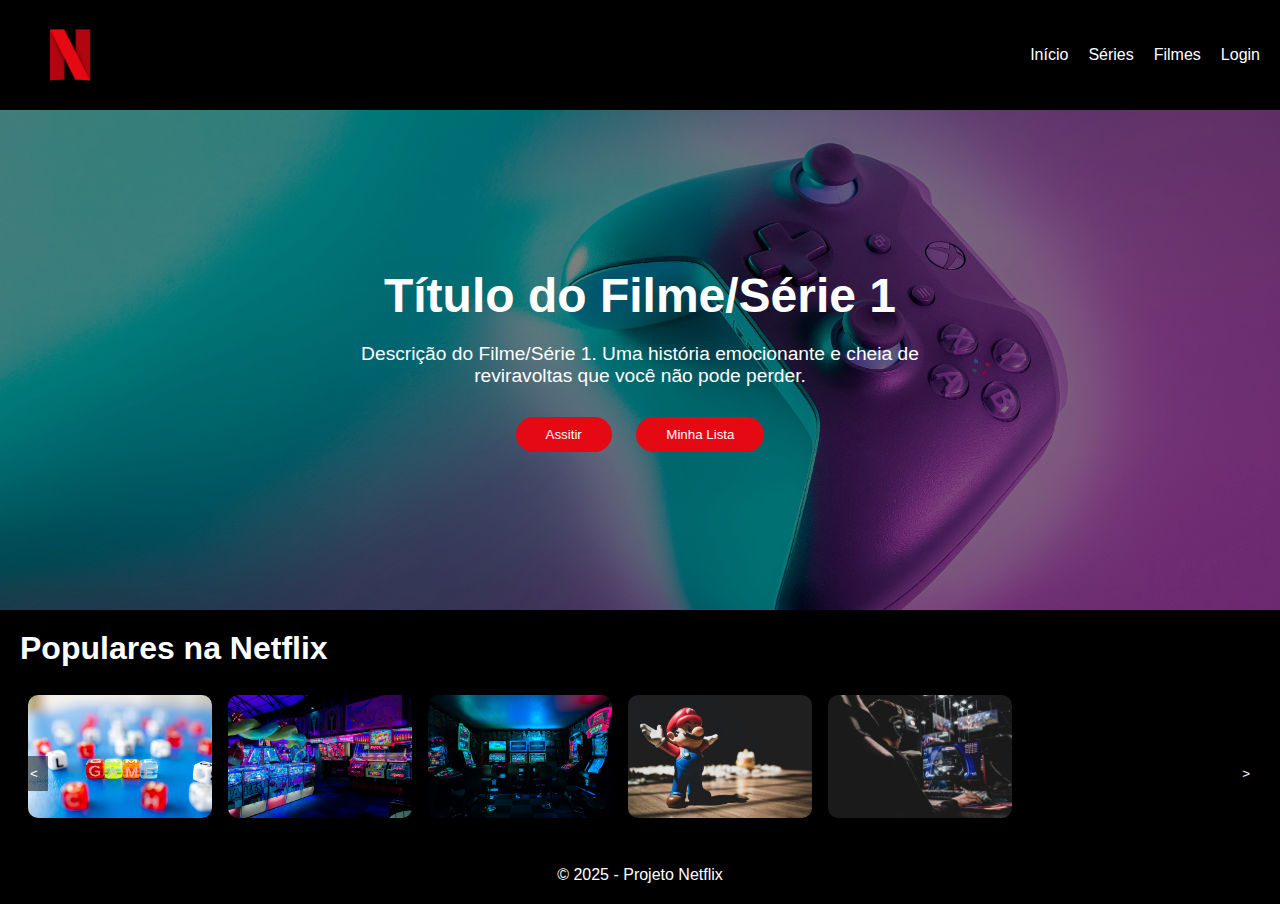
<file: index.html>
<!DOCTYPE html>
<html lang="pt-br">
    <head>
        <meta charset="UTF-8">
        <meta name="viewport" content="width=device-width, initial-scale=1.0">
        <!-- CSS EXTERNO -->
        <link rel="stylesheet" href="./src/css/estilo.css">
        <link rel="icon" href="../assets/logo.png">
        <title>Projeto Netflix</title>
    </head>
    <body>
        <header class="cabecalho">
            <nav class="cabecalho-nav">
                <img src="./src/assets/logo.png" alt="logo" class="logo">
                <ul class="cabecalho-menu">
                    <li><a href="index.html">Início</a></li>
                    <li><a href="#">Séries</a></li>
                    <li><a href="#">Filmes</a></li>
                    <li><a href="./src/pages/perfil.html">Login</a></li>
                </ul>
            </nav>
        </header>

        <main class="principal">
            <section class="banner">
                <div class="banner-conteudo">
                    <h1 class="banner-titulo">Coach City- Treino Pra Vida</h1>
                    <p class="banner-descricao">Com grandes códigos vem grandes projetos</p>
                    <button class="banner-assistir">Assitir</button>
                    <button class="banner-assistir">Minha Lista</button>
                </div>
            </section>
            <section class="sessao-filmes">
                <h2 class="filme-titulo">Populares na Netflix</h2>
                <div class="carrossel">
                    <div class="carrossel-lista">
                        <div class="carrossel-item"><img src="./src/assets/Game1.jpg"  alt="filme 1"></div>
                        <div class="carrossel-item"><img src="./src/assets/Game2.jpg"  alt="filme 2"></div>
                        <div class="carrossel-item"><img src="./src/assets/Game3.jpg"  alt="filme 3"></div>
                        <div class="carrossel-item"><img src="./src/assets/Game4.jpg"  alt="filme 4"></div>
                        <div class="carrossel-item"><img src="./src/assets/Game5.jpg"  alt="filme 5"></div>   
                    </div>
                    <button class="btn-carrossel btn-anterior">&lt;</button>
                    <button class="btn-carrossel btn-proximo">&gt;</button>
                </div>
            </section>
        </main>
        <footer>
            <p>&copy; 2025 - Projeto Netflix</p>
        </footer>

        <!--JS EXTERNO -->
        <script src="./src/js/script.js"></script>
    </body>
</html>
</file>
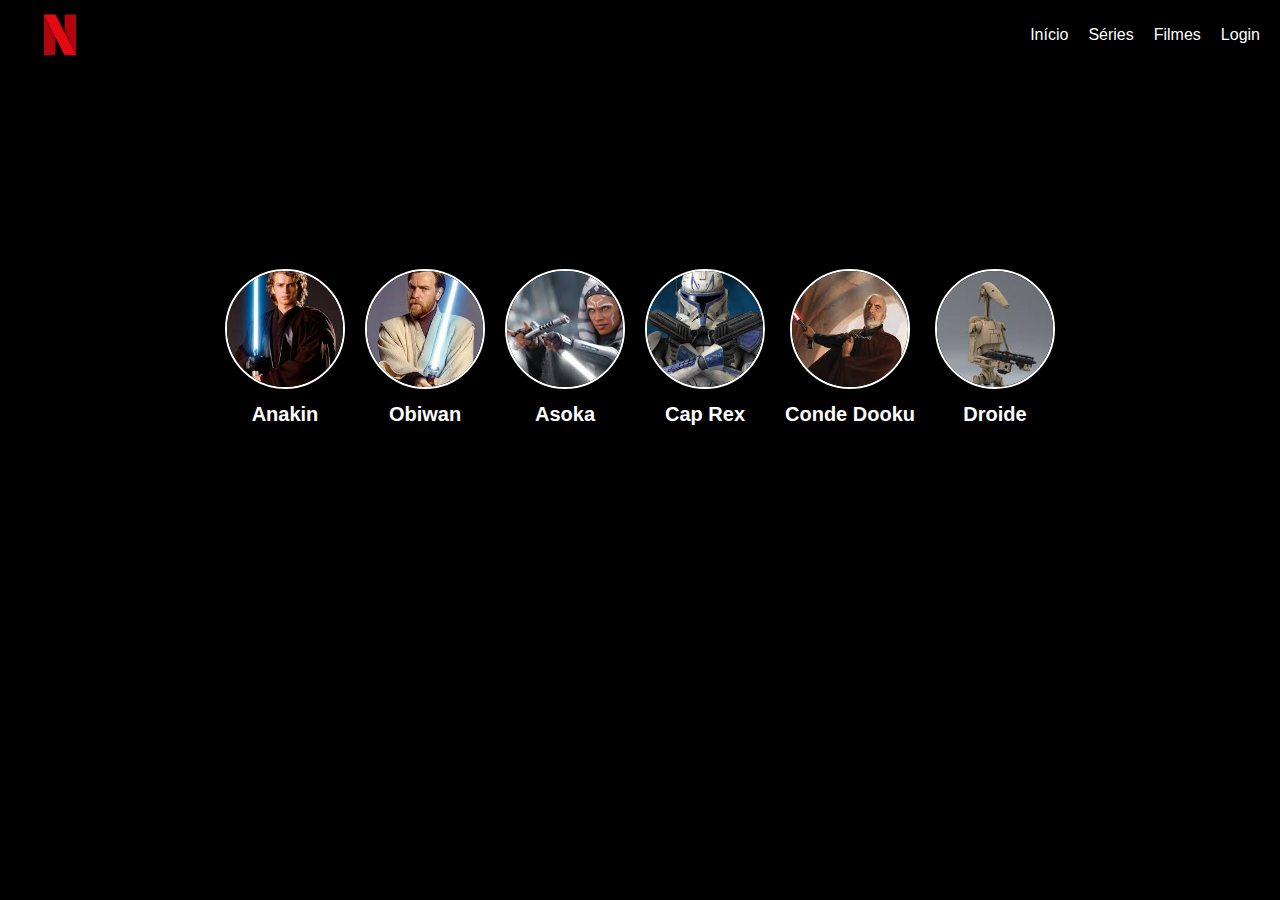
<file: perfil.html>
<!DOCTYPE html>
<html lang="pt-br">
<head>
    <meta charset="UTF-8">
    <meta name="viewport" content="width=device-width, initial-scale=1.0">
    <title>Perfis | Projeto Netflix</title>
    <link rel="stylesheet" href="./src/css/perfil.css">
    <link rel="icon" href="../assets/logo.png">
</head>
<body>
    <header class="cabecalho">
        <nav class="cabecalho-nav">
            <img src="./src/assets/logo.png" alt="logo" class="logo">
            <ul class="cabecalho-menu">
                <li><a href="../../index.html">Início</a></li>
                <li><a href="#">Séries</a></li>
                <li><a href="#">Filmes</a></li>
                <li><a href="perfil.html">Login</a></li>
            </ul>
        </nav>
    </header>
    <section id="perfil">
        <div class="perfis-container">
            <div class="perfil-card">
                <a href="./src/pages/conteudo.html">
                    <img src="./src/assets/Anakin.jpg" alt="Anakin" class="perfil-img">
                </a>
                <h3>Anakin</h3>
            </div>
            <div class="perfil-card">
                <a href="./src/pages/conteudo.html">
                    <img src="./src/assets/ObiWan.jpg" alt="ObiWan" class="perfil-img">
                </a>
                <h3>Obiwan</h3>
            </div>
            <div class="perfil-card">
                <a href="./src/pages/conteudo.html">
                    <img src="./src/assets/ahsoka2.jpg" alt="Asoka" class="perfil-img">
                </a>
                <h3>Asoka</h3>
            </div>
            <div class="perfil-card">
                <a href="./src/pages/conteudo.html">
                    <img src="./src/assets/CapRec.jpg" alt="Cap Rex" class="perfil-img">
                </a>
                <h3>Cap Rex</h3>
            </div>
            <div class="perfil-card">
                <a href="./src/pages/conteudo.html">
                    <img src="./src/assets/conde dooku.jpg" alt="Conde Dooku" class="perfil-img">
                </a>
                <h3>Conde Dooku</h3>
            </div>
            <div class="perfil-card">
                <a href="./src/pages/conteudo.html">
                    <img src="./src/assets/droide.jpg" alt="Droide" class="perfil-img">
                </a>
                <h3>Droide</h3>
            </div>
        </div>
    </section>
</body>
</html>
</file>
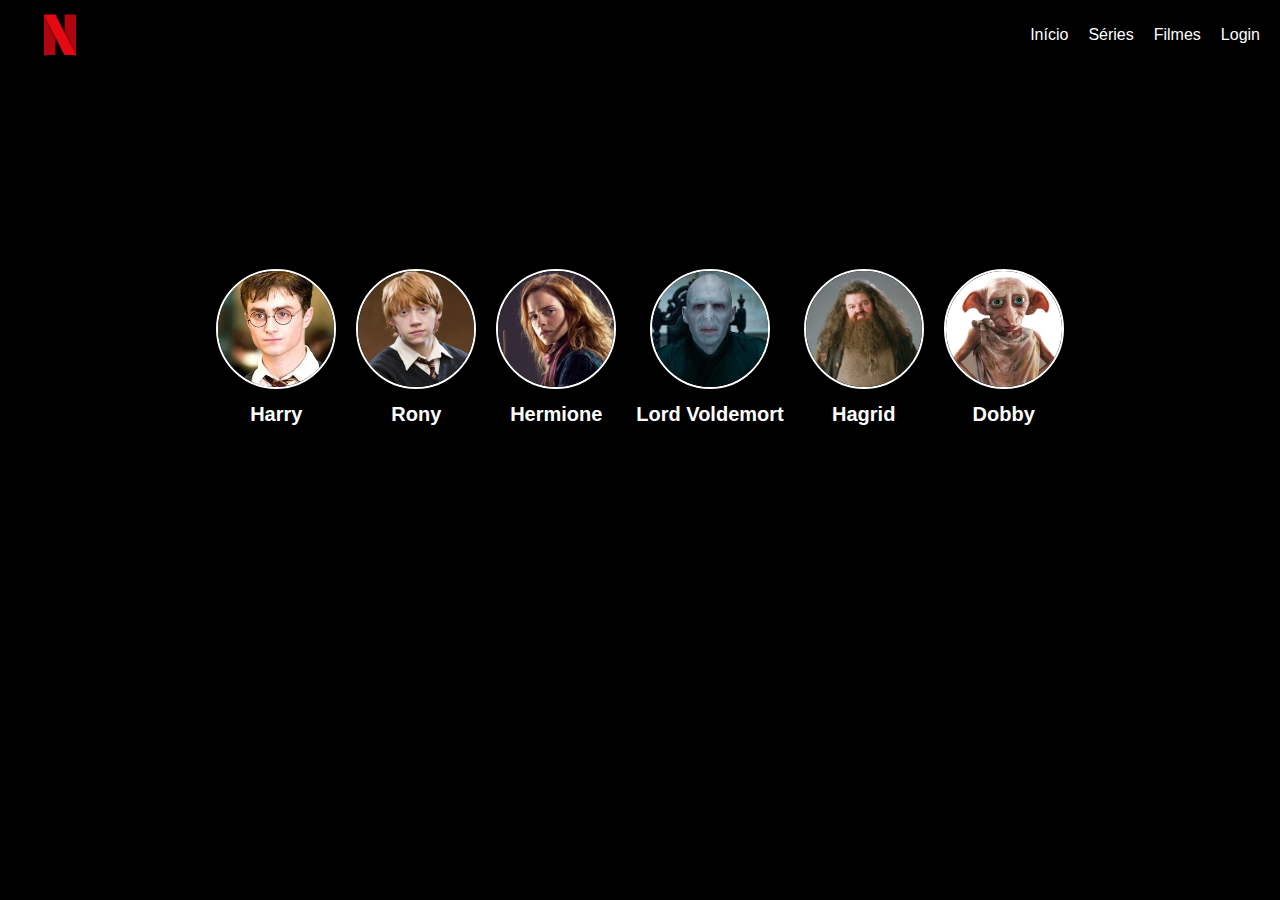
<file: src/pages/perfil.html>
<!DOCTYPE html>
<html lang="pt-br">
<head>
    <meta charset="UTF-8">
    <meta name="viewport" content="width=device-width, initial-scale=1.0">
    <title>Perfis | Projeto Netflix</title>
    <link rel="stylesheet" href="../css/perfil.css">
    <link rel="icon" href="../assets/logo.png">
</head>
<body>
    <header class="cabecalho">
        <nav class="cabecalho-nav">
            <img src="../assets/logo.png" alt="logo" class="logo">
            <ul class="cabecalho-menu">
                <li><a href="../../index.html">Início</a></li>
                <li><a href="#">Séries</a></li>
                <li><a href="#">Filmes</a></li>
                <li><a href="perfil.html">Login</a></li>
            </ul>
        </nav>
    </header>
    <section id="perfil">
        <div class="perfis-container">
            <div class="perfil-card">
                <a href="conteudo.html">
                    <img src="../assets/harry.jpg" alt="Harry" class="perfil-img">
                </a>
                <h3>Harry</h3>
            </div>
            <div class="perfil-card">
                <a href="conteudo.html">
                    <img src="../assets/rony.jpg" alt="Rony" class="perfil-img">
                </a>
                <h3>Rony</h3>
            </div>
            <div class="perfil-card">
                <a href="conteudo.html">
                    <img src="../assets/hermione.jpg" alt="Hermione" class="perfil-img">
                </a>
                <h3>Hermione</h3>
            </div>
            <div class="perfil-card">
                <a href="conteudo.html">
                    <img src="../assets/voldemort.jpg" alt="Voldemort" class="perfil-img">
                </a>
                <h3>Lord Voldemort</h3>
            </div>
            <div class="perfil-card">
                <a href="conteudo.html">
                    <img src="../assets/hagrid.jpg" alt="Hagrid" class="perfil-img">
                </a>
                <h3>Hagrid</h3>
            </div>
            <div class="perfil-card">
                <a href="conteudo.html">
                    <img src="../assets/dobby.jpg" alt="Dobby" class="perfil-img">
                </a>
                <h3>Dobby</h3>
            </div>
        </div>
    </section>
</body>
</html>
</file>
<file: src/css/estilo.css>
*{
    margin: 0;
    padding: 0;
    box-sizing: border-box;
}
body{
    background-color: black;
    font-family: Arial, Helvetica, sans-serif;
    color: #fff;
}

.logo{
    width: 100px;
    height: 70px;
    transition: 0.5s ease-in-out;
}

.logo:hover{
    transform: scale(120%); 
}

.cabecalho{
    background: #000;
    padding: 20px;
}

.cabecalho-nav{
    display: flex;
    justify-content: space-between;
    align-items: center;
}

.cabecalho-menu{
    list-style: none;
    display: flex;
}
.cabecalho-menu li{
    margin-left: 20px;
}

.cabecalho-menu a{
    color: #fff;
    text-decoration: none;
}

.cabecalho-menu a:hover{
    transition: 0.5s;
    color: #e50914;
}

.banner{
    background-image: url(../assets/Game6.jpg);
    background-size: cover;
    height: 500px;
    background-position: center;
    display: flex;
    justify-content: center;
    text-align: center;
    align-items:center;
    position: relative;
}
/* PSEUDO ELEMENTO REALIZA UMA AÇÃO ANTES E DEPOIS */

.banner::before{
    content: "";
    position: absolute;
    top: 0;
    left: 0;
    width: 100%;
    height: 100%;
    background: rgba(0,0,0,0.5);
    z-index: 1; /*garante que não sofra sobreposição na imagem*/
}

.banner-conteudo{
    width: 600px;
    position: relative;
    z-index: 2;
}

.banner-titulo{
    font-size: 3em;
    margin-bottom: 20px;
}

.banner-descricao{
    font-size: 1.2em;
    margin-bottom: 30px;
}

.banner-assistir{
    background: #e50914;
    padding: 10px 30px;
    border-radius: 20px;
    color: #fff;
    border: none;
    margin: 0 10px;
}

.banner-assistir:hover{
    box-shadow: 2px 2px 8px #000;
    transition: 0.5s;
    /* transform: translateX(5px);  */
    /* transform: rotate(360deg); */
    transform: scale(110%);
}

.sessao-filmes{
    padding: 20px;
}

.filme-titulo{
    font-size: 2em;
    margin-bottom: 20px;
}

.carrossel{
    position: relative;
    overflow: hidden;
}

.carrossel img{
    width: 100%;
    height: auto;
    display: block;
    border-radius: 10px;
    box-shadow: 5px 5px 8px rgba(0,0,0,0.3);
}

.carrossel-lista{
    display: flex;
    transition: transform 0.5s ease-in-out;
}

.carrossel-item{
    width: 200px;
    padding: 8px;
}

.btn-carrossel{
    position: absolute;
    top:50%;
    transition: translateY(-50%);
    border: none;
    background: rgba(0,0,0,0.5);
    padding: 10px;
    cursor: pointer;
    color: #fff;
}

.btn-anterior{
    left: 0;
}

.btn-proximo{
    right: 0;
}

footer{
    background: black;
    padding: 20px;
    text-align: center;
}
</file>
<file: src/css/perfil.css>
* {
    padding: 0;
    margin: 0;
    box-sizing: border-box;
}
body {
    background: black;
    font-family: Arial, Helvetica, sans-serif;
    color: #fff;
}

/* PERFIS */
header {
    width: 100%;
    height: 70px;
    background:#1A1D1F;
    display: flex;
    justify-content: space-between;
    align-items: center;
    padding: 0 10px;
}
.logo {
    width: 80px;
    height: 56px;
    transition: 1s ease;
}
.logo:hover {
    transform: translateX(5%) scale(115%);
}
.cabecalho {
    background: black;
    padding: 20px;
}
.cabecalho-nav {
    display: flex;
    justify-content: space-between;
    align-items: center;
    width: 100%;
}
.cabecalho-menu {
    list-style: none;
    display: flex;
}
.cabecalho-menu li{
    margin-left: 20px;
}
.cabecalho-menu a {
    color: white;
    text-decoration: none;
    transition: .5s ease;
}
.cabecalho-menu a:hover {
    margin-bottom: 50px;
    color: #e50914;
}
.btn {
    width:100px;
    height:40px;
    font-weight:bold;
    border-radius: 20px;
    background:#F2A341;
    color:#000;
    border: none;
    cursor: pointer;
}

/* Seção de Perfis */
#perfil{
    width:100%;
    min-height:555px; /* Usado min-height para flexibilidade */
    display:flex;
    justify-content:center;
    align-items:center;
    background:#000;
    padding: 20px 0; /* Adicionado para dar um respiro */
}
.perfis-container{
    width:90%;
    max-width: 900px; /* Definido um máximo para evitar quebra em telas muito grandes */
    display:flex;
    flex-wrap: wrap; /* Permite que os itens quebrem para a próxima linha */
    justify-content:center; /* Centraliza os itens */
    gap: 20px; /* Espaço entre os cards */
}
.perfil-card{
    display:flex;
    flex-direction:column;
    align-items:center;
    text-align: center;
    transition: .5s;
}
.perfil-card:hover {
    transform: scale(110%);
}
.perfil-card h3{
    color:#fff;
    font-size:20px;
    margin-top: 10px; /* Espaço entre a imagem e o nome */
}
.perfil-img{
    width:120px;
    height:120px;
    border:2px solid #fff;
    border-radius:100%;
    object-fit: cover; /* Recorta a imagem para preencher o contêiner sem distorcê-la */
}
.perfil-img-link {
    display: block;
    width: 120px;
    height: 120px;
    overflow: hidden;
    border-radius: 50%;
}
</file>
